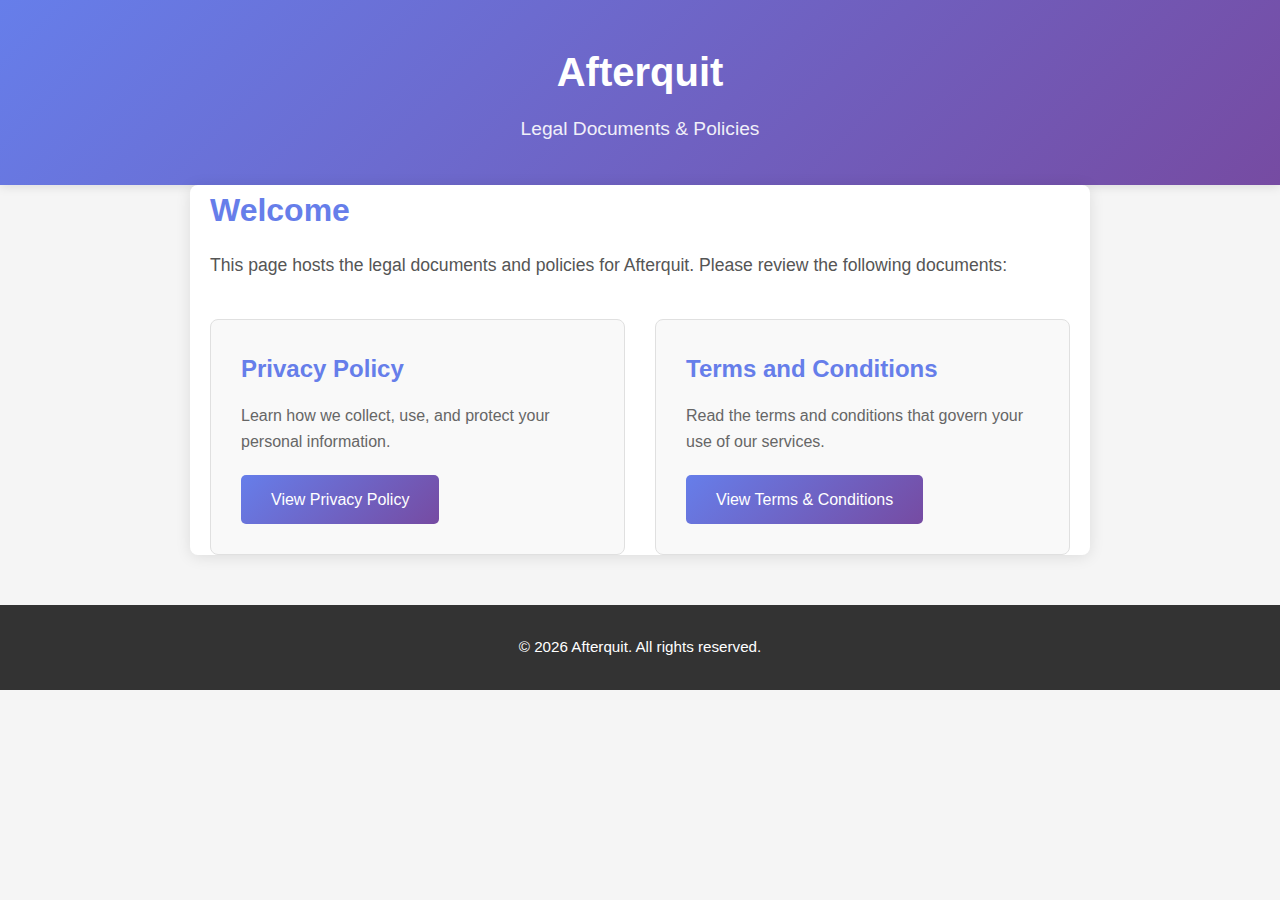
<file: index.html>
<!DOCTYPE html>
<html lang="en">
<head>
    <meta charset="UTF-8">
    <meta name="viewport" content="width=device-width, initial-scale=1.0">
    <title>Afterquit - Legal Documents</title>
    <link rel="stylesheet" href="styles.css">
</head>
<body>
    <header>
        <div class="container">
            <h1>Afterquit</h1>
            <p class="tagline">Legal Documents & Policies</p>
        </div>
    </header>

    <main class="container">
        <section class="intro">
            <h2>Welcome</h2>
            <p>This page hosts the legal documents and policies for Afterquit. Please review the following documents:</p>
        </section>

        <section class="documents">
            <div class="document-card">
                <h3>Privacy Policy</h3>
                <p>Learn how we collect, use, and protect your personal information.</p>
                <a href="privacy-policy.html" class="btn">View Privacy Policy</a>
            </div>

            <div class="document-card">
                <h3>Terms and Conditions</h3>
                <p>Read the terms and conditions that govern your use of our services.</p>
                <a href="terms-and-conditions.html" class="btn">View Terms & Conditions</a>
            </div>
        </section>
    </main>

    <footer>
        <div class="container">
            <p>&copy; <span id="year"></span> Afterquit. All rights reserved.</p>
        </div>
    </footer>

    <script>
        document.getElementById('year').textContent = new Date().getFullYear();
    </script>
</body>
</html>
</file>
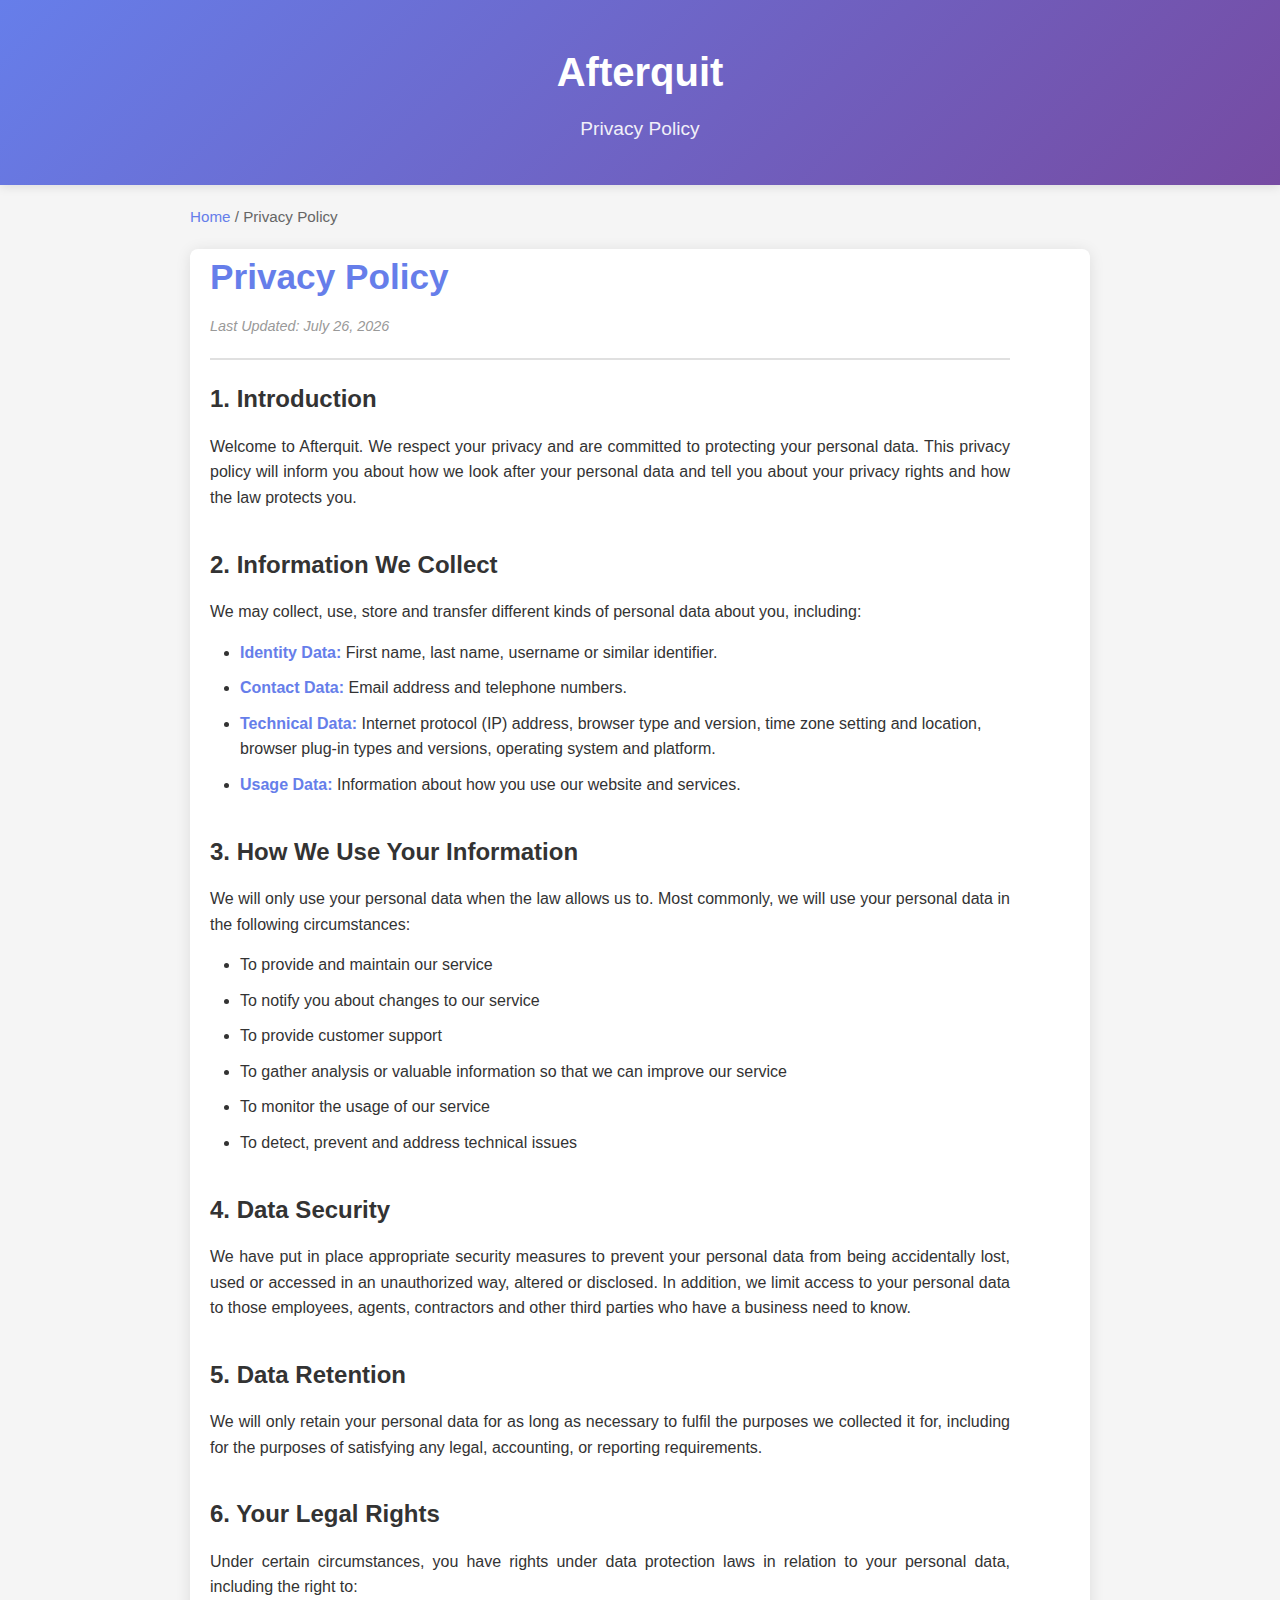
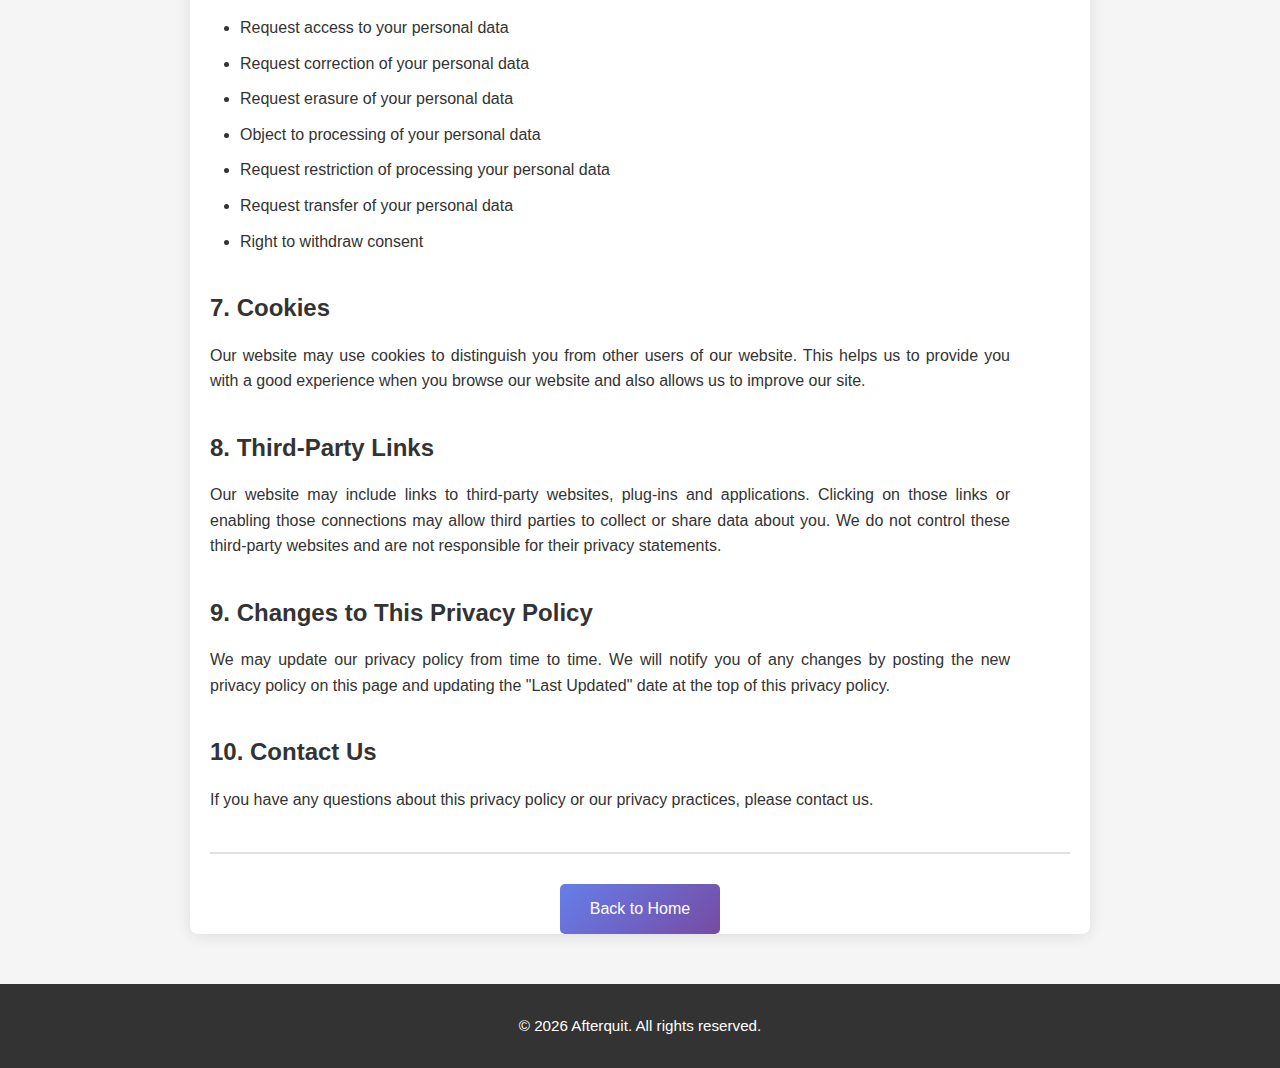
<file: privacy-policy.html>
<!DOCTYPE html>
<html lang="en">
<head>
    <meta charset="UTF-8">
    <meta name="viewport" content="width=device-width, initial-scale=1.0">
    <title>Privacy Policy - Afterquit</title>
    <link rel="stylesheet" href="styles.css">
</head>
<body>
    <header>
        <div class="container">
            <h1>Afterquit</h1>
            <p class="tagline">Privacy Policy</p>
        </div>
    </header>

    <nav class="breadcrumb container">
        <a href="index.html">Home</a> / Privacy Policy
    </nav>

    <main class="container">
        <article class="document">
            <h2>Privacy Policy</h2>
            <p class="last-updated">Last Updated: <span id="date"></span></p>

            <section>
                <h3>1. Introduction</h3>
                <p>Welcome to Afterquit. We respect your privacy and are committed to protecting your personal data. This privacy policy will inform you about how we look after your personal data and tell you about your privacy rights and how the law protects you.</p>
            </section>

            <section>
                <h3>2. Information We Collect</h3>
                <p>We may collect, use, store and transfer different kinds of personal data about you, including:</p>
                <ul>
                    <li><strong>Identity Data:</strong> First name, last name, username or similar identifier.</li>
                    <li><strong>Contact Data:</strong> Email address and telephone numbers.</li>
                    <li><strong>Technical Data:</strong> Internet protocol (IP) address, browser type and version, time zone setting and location, browser plug-in types and versions, operating system and platform.</li>
                    <li><strong>Usage Data:</strong> Information about how you use our website and services.</li>
                </ul>
            </section>

            <section>
                <h3>3. How We Use Your Information</h3>
                <p>We will only use your personal data when the law allows us to. Most commonly, we will use your personal data in the following circumstances:</p>
                <ul>
                    <li>To provide and maintain our service</li>
                    <li>To notify you about changes to our service</li>
                    <li>To provide customer support</li>
                    <li>To gather analysis or valuable information so that we can improve our service</li>
                    <li>To monitor the usage of our service</li>
                    <li>To detect, prevent and address technical issues</li>
                </ul>
            </section>

            <section>
                <h3>4. Data Security</h3>
                <p>We have put in place appropriate security measures to prevent your personal data from being accidentally lost, used or accessed in an unauthorized way, altered or disclosed. In addition, we limit access to your personal data to those employees, agents, contractors and other third parties who have a business need to know.</p>
            </section>

            <section>
                <h3>5. Data Retention</h3>
                <p>We will only retain your personal data for as long as necessary to fulfil the purposes we collected it for, including for the purposes of satisfying any legal, accounting, or reporting requirements.</p>
            </section>

            <section>
                <h3>6. Your Legal Rights</h3>
                <p>Under certain circumstances, you have rights under data protection laws in relation to your personal data, including the right to:</p>
                <ul>
                    <li>Request access to your personal data</li>
                    <li>Request correction of your personal data</li>
                    <li>Request erasure of your personal data</li>
                    <li>Object to processing of your personal data</li>
                    <li>Request restriction of processing your personal data</li>
                    <li>Request transfer of your personal data</li>
                    <li>Right to withdraw consent</li>
                </ul>
            </section>

            <section>
                <h3>7. Cookies</h3>
                <p>Our website may use cookies to distinguish you from other users of our website. This helps us to provide you with a good experience when you browse our website and also allows us to improve our site.</p>
            </section>

            <section>
                <h3>8. Third-Party Links</h3>
                <p>Our website may include links to third-party websites, plug-ins and applications. Clicking on those links or enabling those connections may allow third parties to collect or share data about you. We do not control these third-party websites and are not responsible for their privacy statements.</p>
            </section>

            <section>
                <h3>9. Changes to This Privacy Policy</h3>
                <p>We may update our privacy policy from time to time. We will notify you of any changes by posting the new privacy policy on this page and updating the "Last Updated" date at the top of this privacy policy.</p>
            </section>

            <section>
                <h3>10. Contact Us</h3>
                <p>If you have any questions about this privacy policy or our privacy practices, please contact us.</p>
            </section>
        </article>

        <div class="back-link">
            <a href="index.html" class="btn">Back to Home</a>
        </div>
    </main>

    <footer>
        <div class="container">
            <p>&copy; <span id="year"></span> Afterquit. All rights reserved.</p>
        </div>
    </footer>

    <script>
        document.getElementById('year').textContent = new Date().getFullYear();
        document.getElementById('date').textContent = new Date().toLocaleDateString('en-US', { year: 'numeric', month: 'long', day: 'numeric' });
    </script>
</body>
</html>
</file>
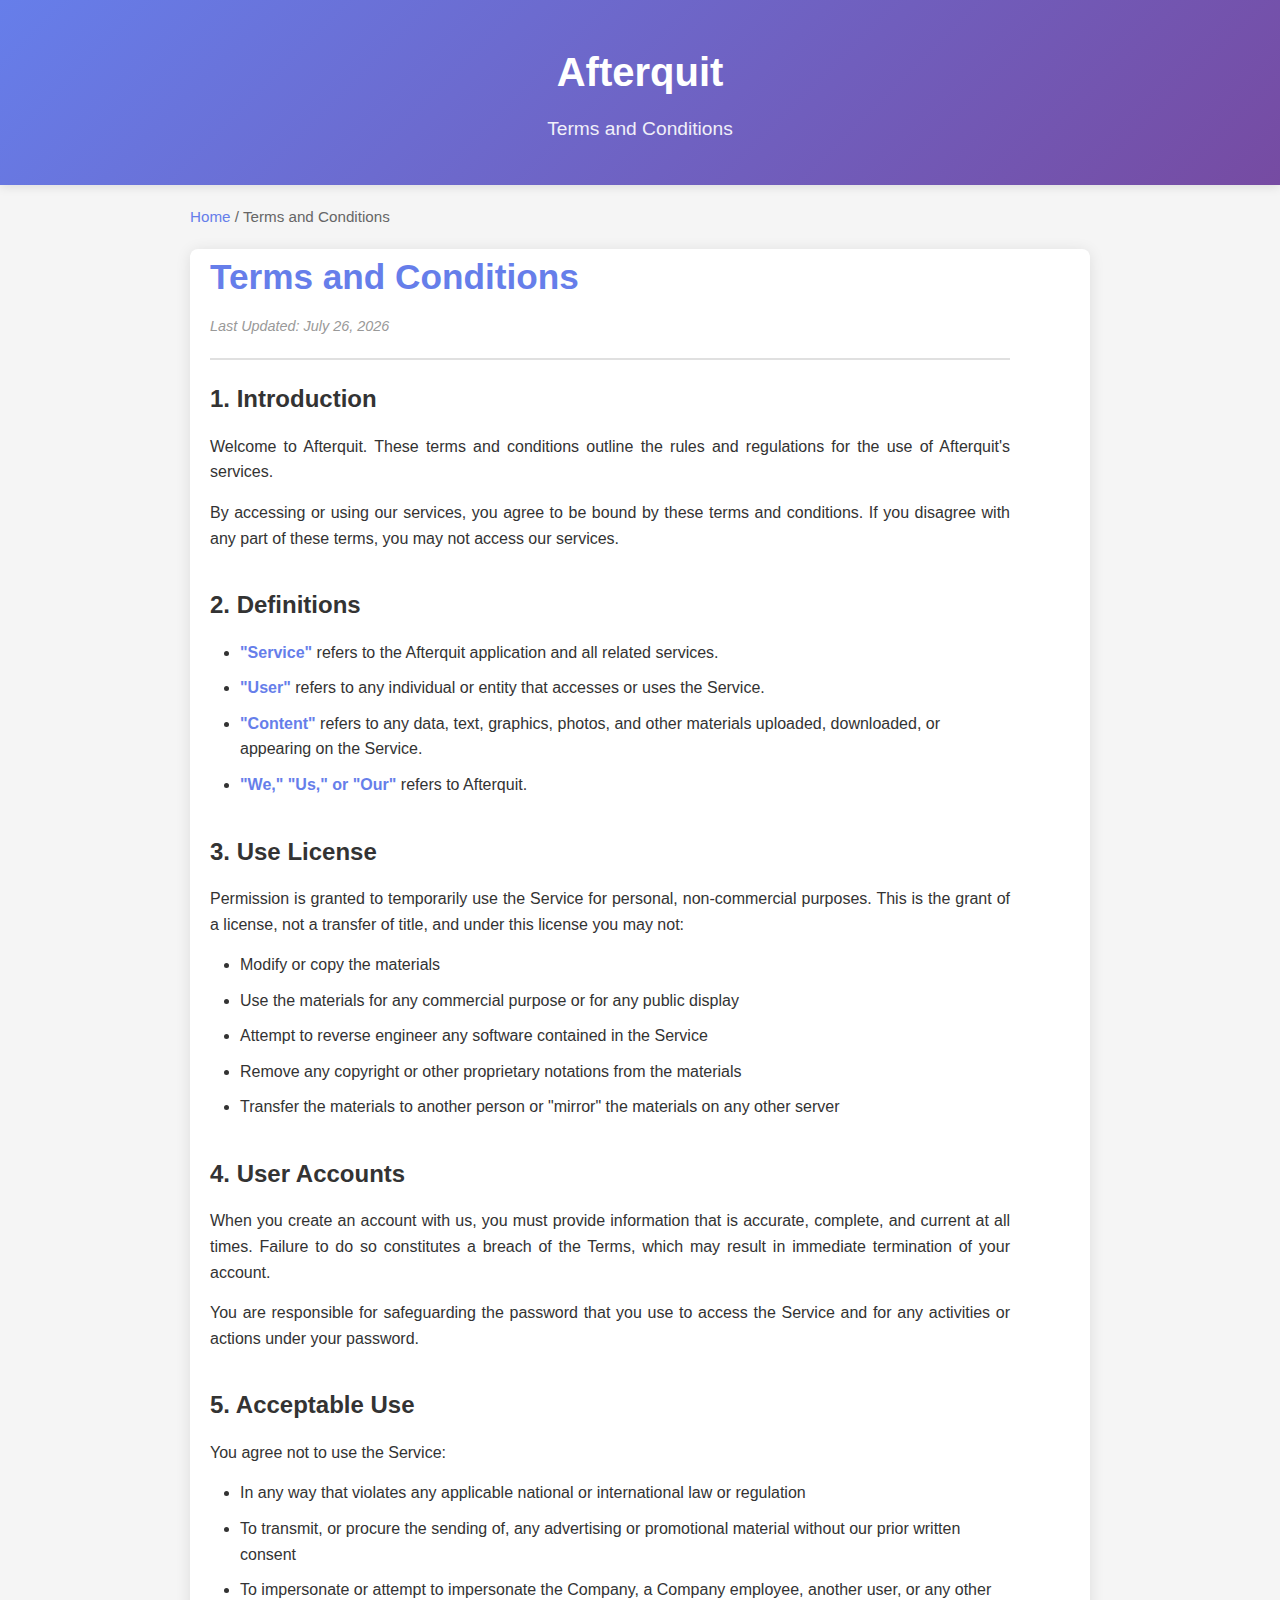
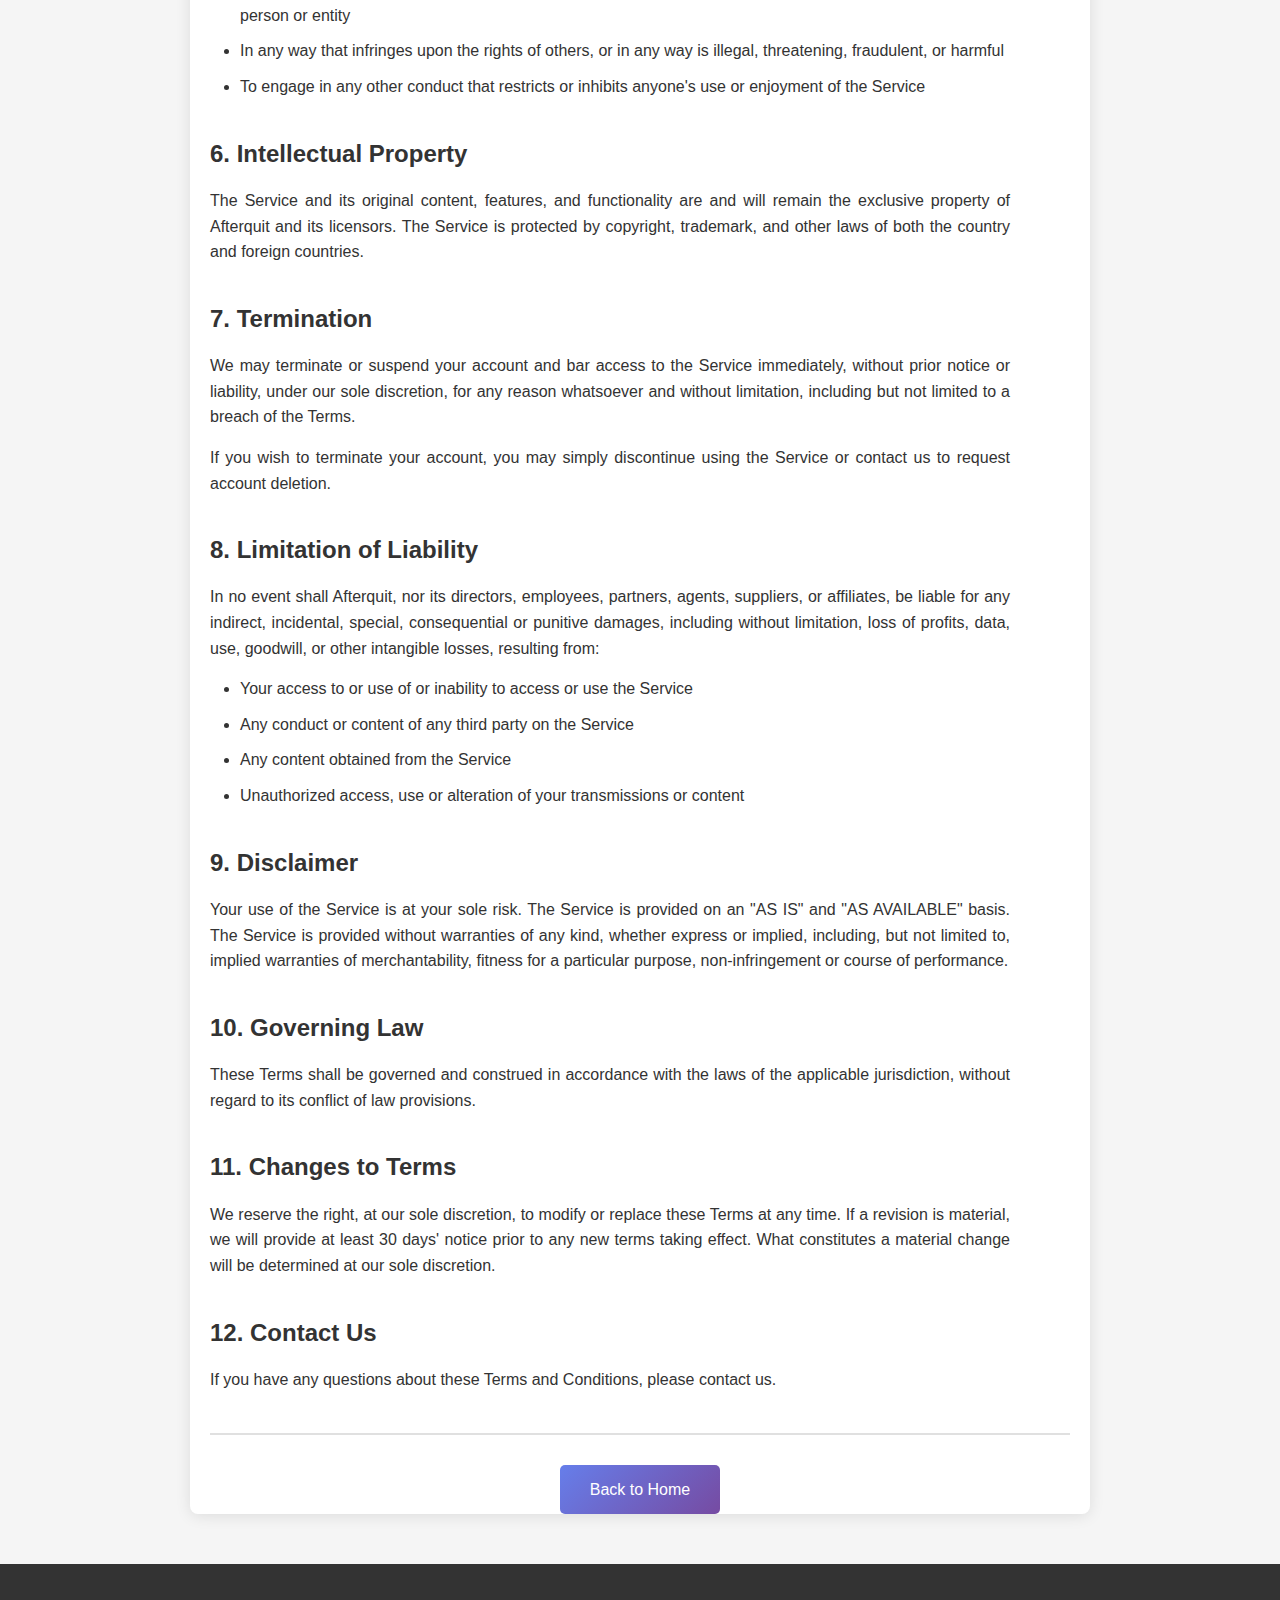
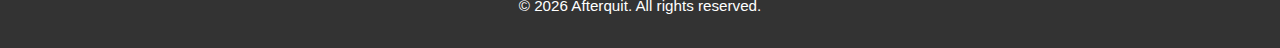
<file: terms-and-conditions.html>
<!DOCTYPE html>
<html lang="en">
<head>
    <meta charset="UTF-8">
    <meta name="viewport" content="width=device-width, initial-scale=1.0">
    <title>Terms and Conditions - Afterquit</title>
    <link rel="stylesheet" href="styles.css">
</head>
<body>
    <header>
        <div class="container">
            <h1>Afterquit</h1>
            <p class="tagline">Terms and Conditions</p>
        </div>
    </header>

    <nav class="breadcrumb container">
        <a href="index.html">Home</a> / Terms and Conditions
    </nav>

    <main class="container">
        <article class="document">
            <h2>Terms and Conditions</h2>
            <p class="last-updated">Last Updated: <span id="date"></span></p>

            <section>
                <h3>1. Introduction</h3>
                <p>Welcome to Afterquit. These terms and conditions outline the rules and regulations for the use of Afterquit's services.</p>
                <p>By accessing or using our services, you agree to be bound by these terms and conditions. If you disagree with any part of these terms, you may not access our services.</p>
            </section>

            <section>
                <h3>2. Definitions</h3>
                <ul>
                    <li><strong>"Service"</strong> refers to the Afterquit application and all related services.</li>
                    <li><strong>"User"</strong> refers to any individual or entity that accesses or uses the Service.</li>
                    <li><strong>"Content"</strong> refers to any data, text, graphics, photos, and other materials uploaded, downloaded, or appearing on the Service.</li>
                    <li><strong>"We," "Us," or "Our"</strong> refers to Afterquit.</li>
                </ul>
            </section>

            <section>
                <h3>3. Use License</h3>
                <p>Permission is granted to temporarily use the Service for personal, non-commercial purposes. This is the grant of a license, not a transfer of title, and under this license you may not:</p>
                <ul>
                    <li>Modify or copy the materials</li>
                    <li>Use the materials for any commercial purpose or for any public display</li>
                    <li>Attempt to reverse engineer any software contained in the Service</li>
                    <li>Remove any copyright or other proprietary notations from the materials</li>
                    <li>Transfer the materials to another person or "mirror" the materials on any other server</li>
                </ul>
            </section>

            <section>
                <h3>4. User Accounts</h3>
                <p>When you create an account with us, you must provide information that is accurate, complete, and current at all times. Failure to do so constitutes a breach of the Terms, which may result in immediate termination of your account.</p>
                <p>You are responsible for safeguarding the password that you use to access the Service and for any activities or actions under your password.</p>
            </section>

            <section>
                <h3>5. Acceptable Use</h3>
                <p>You agree not to use the Service:</p>
                <ul>
                    <li>In any way that violates any applicable national or international law or regulation</li>
                    <li>To transmit, or procure the sending of, any advertising or promotional material without our prior written consent</li>
                    <li>To impersonate or attempt to impersonate the Company, a Company employee, another user, or any other person or entity</li>
                    <li>In any way that infringes upon the rights of others, or in any way is illegal, threatening, fraudulent, or harmful</li>
                    <li>To engage in any other conduct that restricts or inhibits anyone's use or enjoyment of the Service</li>
                </ul>
            </section>

            <section>
                <h3>6. Intellectual Property</h3>
                <p>The Service and its original content, features, and functionality are and will remain the exclusive property of Afterquit and its licensors. The Service is protected by copyright, trademark, and other laws of both the country and foreign countries.</p>
            </section>

            <section>
                <h3>7. Termination</h3>
                <p>We may terminate or suspend your account and bar access to the Service immediately, without prior notice or liability, under our sole discretion, for any reason whatsoever and without limitation, including but not limited to a breach of the Terms.</p>
                <p>If you wish to terminate your account, you may simply discontinue using the Service or contact us to request account deletion.</p>
            </section>

            <section>
                <h3>8. Limitation of Liability</h3>
                <p>In no event shall Afterquit, nor its directors, employees, partners, agents, suppliers, or affiliates, be liable for any indirect, incidental, special, consequential or punitive damages, including without limitation, loss of profits, data, use, goodwill, or other intangible losses, resulting from:</p>
                <ul>
                    <li>Your access to or use of or inability to access or use the Service</li>
                    <li>Any conduct or content of any third party on the Service</li>
                    <li>Any content obtained from the Service</li>
                    <li>Unauthorized access, use or alteration of your transmissions or content</li>
                </ul>
            </section>

            <section>
                <h3>9. Disclaimer</h3>
                <p>Your use of the Service is at your sole risk. The Service is provided on an "AS IS" and "AS AVAILABLE" basis. The Service is provided without warranties of any kind, whether express or implied, including, but not limited to, implied warranties of merchantability, fitness for a particular purpose, non-infringement or course of performance.</p>
            </section>

            <section>
                <h3>10. Governing Law</h3>
                <p>These Terms shall be governed and construed in accordance with the laws of the applicable jurisdiction, without regard to its conflict of law provisions.</p>
            </section>

            <section>
                <h3>11. Changes to Terms</h3>
                <p>We reserve the right, at our sole discretion, to modify or replace these Terms at any time. If a revision is material, we will provide at least 30 days' notice prior to any new terms taking effect. What constitutes a material change will be determined at our sole discretion.</p>
            </section>

            <section>
                <h3>12. Contact Us</h3>
                <p>If you have any questions about these Terms and Conditions, please contact us.</p>
            </section>
        </article>

        <div class="back-link">
            <a href="index.html" class="btn">Back to Home</a>
        </div>
    </main>

    <footer>
        <div class="container">
            <p>&copy; <span id="year"></span> Afterquit. All rights reserved.</p>
        </div>
    </footer>

    <script>
        document.getElementById('year').textContent = new Date().getFullYear();
        document.getElementById('date').textContent = new Date().toLocaleDateString('en-US', { year: 'numeric', month: 'long', day: 'numeric' });
    </script>
</body>
</html>
</file>
<file: styles.css>
/* Reset and Base Styles */
* {
    margin: 0;
    padding: 0;
    box-sizing: border-box;
}

body {
    font-family: -apple-system, BlinkMacSystemFont, 'Segoe UI', Roboto, 'Helvetica Neue', Arial, sans-serif;
    line-height: 1.6;
    color: #333;
    background-color: #f5f5f5;
}

.container {
    max-width: 900px;
    margin: 0 auto;
    padding: 0 20px;
}

/* Header Styles */
header {
    background: linear-gradient(135deg, #667eea 0%, #764ba2 100%);
    color: white;
    padding: 40px 0;
    text-align: center;
    box-shadow: 0 2px 10px rgba(0, 0, 0, 0.1);
}

header h1 {
    font-size: 2.5em;
    margin-bottom: 10px;
    font-weight: 700;
}

header .tagline {
    font-size: 1.2em;
    opacity: 0.9;
}

/* Breadcrumb Navigation */
.breadcrumb {
    padding: 20px 0;
    font-size: 0.95em;
    color: #666;
}

.breadcrumb a {
    color: #667eea;
    text-decoration: none;
    transition: color 0.3s ease;
}

.breadcrumb a:hover {
    color: #764ba2;
    text-decoration: underline;
}

/* Main Content */
main {
    background: white;
    margin: 30px auto;
    padding: 40px 50px;
    border-radius: 8px;
    box-shadow: 0 2px 15px rgba(0, 0, 0, 0.1);
}

/* Intro Section */
.intro {
    margin-bottom: 40px;
}

.intro h2 {
    color: #667eea;
    font-size: 2em;
    margin-bottom: 15px;
}

.intro p {
    font-size: 1.1em;
    color: #555;
}

/* Document Cards */
.documents {
    display: grid;
    grid-template-columns: repeat(auto-fit, minmax(300px, 1fr));
    gap: 30px;
    margin-top: 30px;
}

.document-card {
    background: #f9f9f9;
    border: 1px solid #e0e0e0;
    border-radius: 8px;
    padding: 30px;
    transition: transform 0.3s ease, box-shadow 0.3s ease;
}

.document-card:hover {
    transform: translateY(-5px);
    box-shadow: 0 5px 20px rgba(0, 0, 0, 0.15);
}

.document-card h3 {
    color: #667eea;
    font-size: 1.5em;
    margin-bottom: 15px;
}

.document-card p {
    color: #666;
    margin-bottom: 20px;
}

/* Buttons */
.btn {
    display: inline-block;
    background: linear-gradient(135deg, #667eea 0%, #764ba2 100%);
    color: white;
    padding: 12px 30px;
    text-decoration: none;
    border-radius: 5px;
    transition: transform 0.2s ease, box-shadow 0.2s ease;
    font-weight: 500;
}

.btn:hover {
    transform: translateY(-2px);
    box-shadow: 0 4px 12px rgba(102, 126, 234, 0.4);
}

/* Document Article */
.document {
    max-width: 800px;
}

.document h2 {
    color: #667eea;
    font-size: 2.2em;
    margin-bottom: 10px;
}

.last-updated {
    color: #999;
    font-size: 0.9em;
    font-style: italic;
    margin-bottom: 30px;
    padding-bottom: 20px;
    border-bottom: 2px solid #e0e0e0;
}

.document section {
    margin-bottom: 35px;
}

.document h3 {
    color: #333;
    font-size: 1.5em;
    margin-bottom: 15px;
    margin-top: 20px;
}

.document p {
    margin-bottom: 15px;
    text-align: justify;
}

.document ul {
    margin-left: 30px;
    margin-bottom: 15px;
}

.document ul li {
    margin-bottom: 10px;
}

.document strong {
    color: #667eea;
}

/* Back Link */
.back-link {
    margin-top: 40px;
    padding-top: 30px;
    border-top: 2px solid #e0e0e0;
    text-align: center;
}

/* Footer */
footer {
    background: #333;
    color: white;
    text-align: center;
    padding: 30px 0;
    margin-top: 50px;
}

footer p {
    font-size: 0.95em;
}

/* Responsive Design */
@media (max-width: 768px) {
    header h1 {
        font-size: 2em;
    }

    header .tagline {
        font-size: 1em;
    }

    main {
        padding: 30px 20px;
        margin: 20px 10px;
    }

    .documents {
        grid-template-columns: 1fr;
    }

    .document h2 {
        font-size: 1.8em;
    }

    .document h3 {
        font-size: 1.3em;
    }
}

@media (max-width: 480px) {
    header h1 {
        font-size: 1.5em;
    }

    .intro h2 {
        font-size: 1.5em;
    }

    .document-card {
        padding: 20px;
    }
}
</file>
